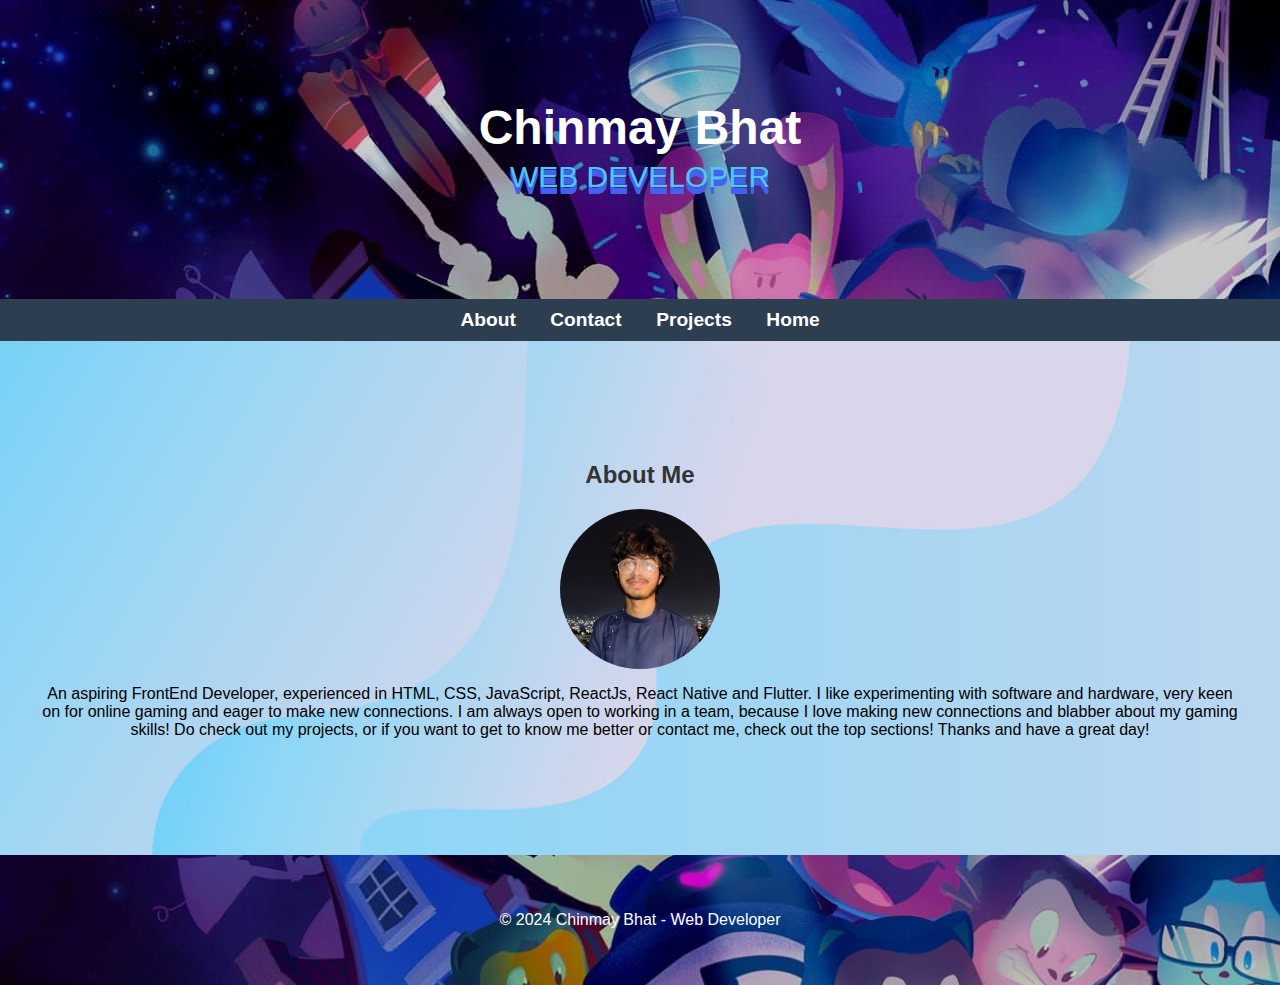
<file: index.html>
<!DOCTYPE html>
<html lang="en">
<head>
    <meta charset="UTF-8">
    <meta name="viewport" content="width=device-width, initial-scale=1.0">
    <link rel="stylesheet" href="style.css">
    <title>Chinmay Bhat - Web Developer</title>
</head>
<body>
    <header>
        <div class="container">
            <h1>Chinmay Bhat</h1>
            <p class="bouncing-text"><span class="W">W</span><span class="E">E</span><span class="B">B</span><span class="D"> D</span><span class="E">E</span><span class="V">V</span><span class="E">E</span><span class="L">L</span><span class="O">O</span><span class="P">P</span><span class="E">E</span><span class="R">R</span></p>
        </div>
    </header>

    <nav>
        <ul>
            <li><a href="./about.html">About</a></li>
            <li><a href="./contact.html">Contact</a></li>
            <li><a href="./project.html">Projects</a></li>
            <li><a href="./index.html">Home</a></li>
        </ul>
    </nav>

    <section id="about">
        <div class="container">
            <h2>About Me</h2>
            <img style="border-radius: 50%; margin-left: auto; margin-right: auto; display: block; height: 10rem; width: 10rem;" src="pp.jpg">
            <p style="text-align: center;">An aspiring FrontEnd Developer, experienced in HTML, CSS, JavaScript, ReactJs, React Native and Flutter. I like experimenting with software and hardware, very keen on for online gaming and eager to make new connections. I am always open to working in a team, because I love making new connections and blabber about my gaming skills! Do check out my projects, or if you want to get to know me better or contact me, check out the top sections! Thanks and have a great day!</p>
        </div>
    </section>




    <footer>
        <div class="container">
            <p>&copy; 2024 Chinmay Bhat - Web Developer</p>
        </div>
    </footer>

    <script src="script.js"></script>
</body>
</html>
</file>
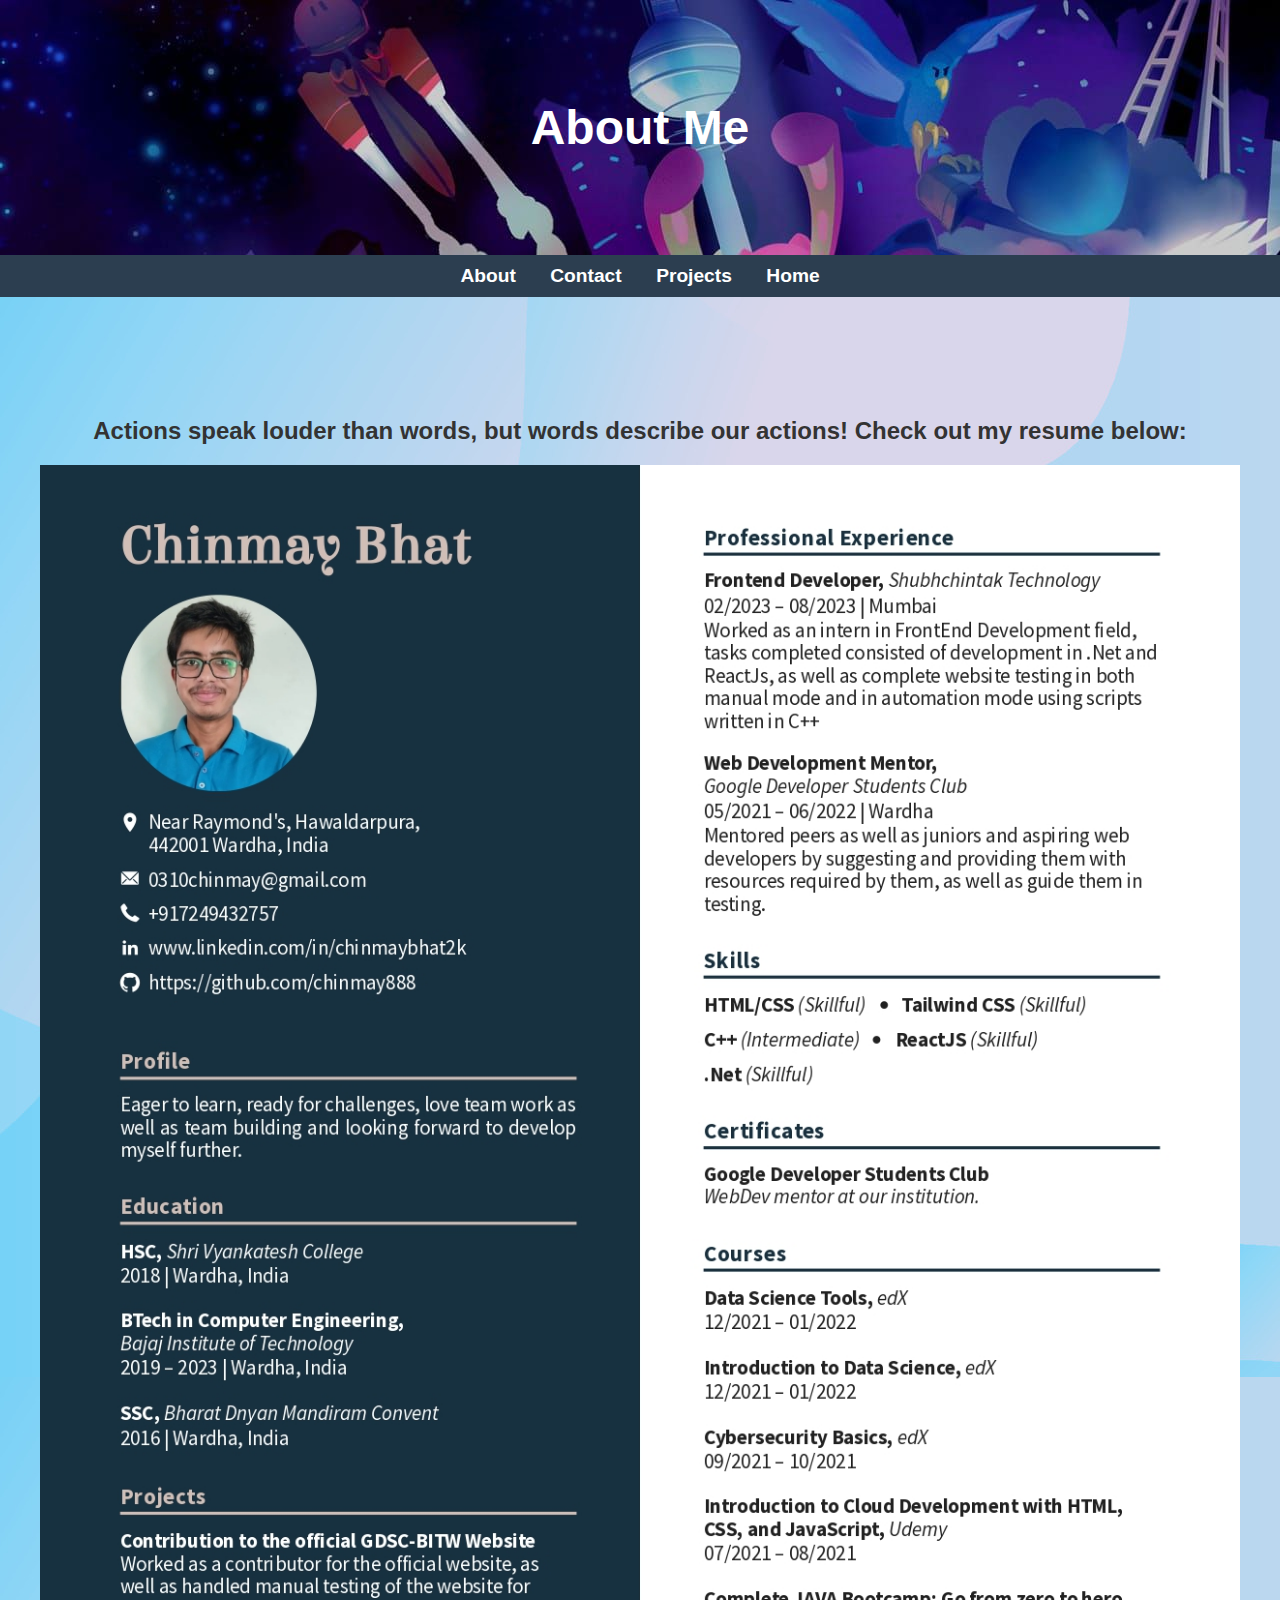
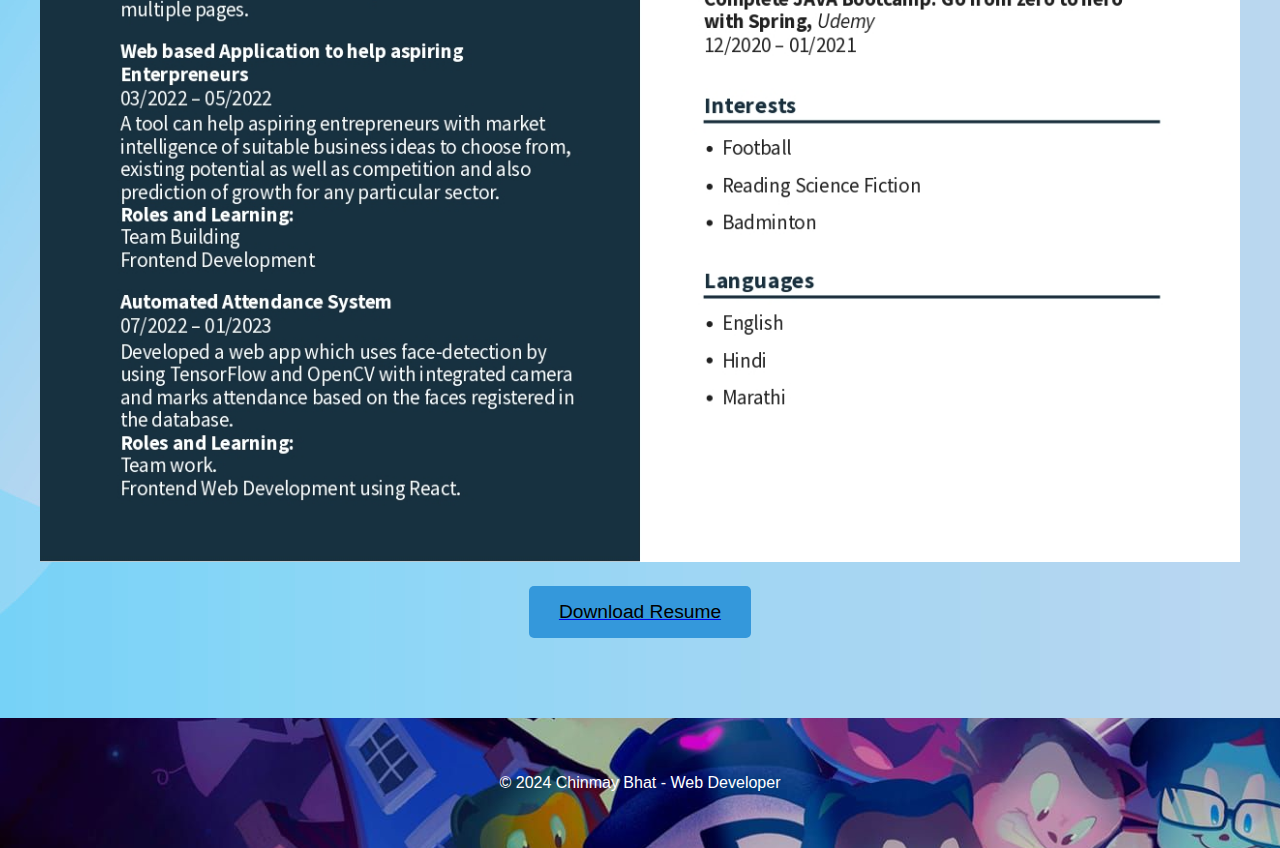
<file: about.html>
<!DOCTYPE html>
<html lang="en">
<head>
    <meta charset="UTF-8">
    <meta name="viewport" content="width=device-width, initial-scale=1.0">
    <link rel="stylesheet" href="style.css">
    <title>Chinmay Bhat - Web Developer</title>
</head>
<body>
    <header>
        <div class="container">
            <h1>About Me</h1>
        </div>
    </header>

    <nav>
        <ul>
            <li><a href="./about.html">About</a></li>
            <li><a href="./contact.html">Contact</a></li>
            <li><a href="./project.html">Projects</a></li>
            <li><a href="./index.html">Home</a></li>
        </ul>
    </nav>

    <section id="about">
        <div class="container">
            <h2>Actions speak louder than words, but words describe our actions! Check out my resume below:</h2>
           
            <img src="resume.jpg">
        </div>
        <a href="resume.pdf"><button>Download Resume</button></a>
    </section>




    <footer>
        <div class="container">
            <p>&copy; 2024 Chinmay Bhat - Web Developer</p>
        </div>
    </footer>

    <script src="script.js"></script>
</body>
</html>
</file>
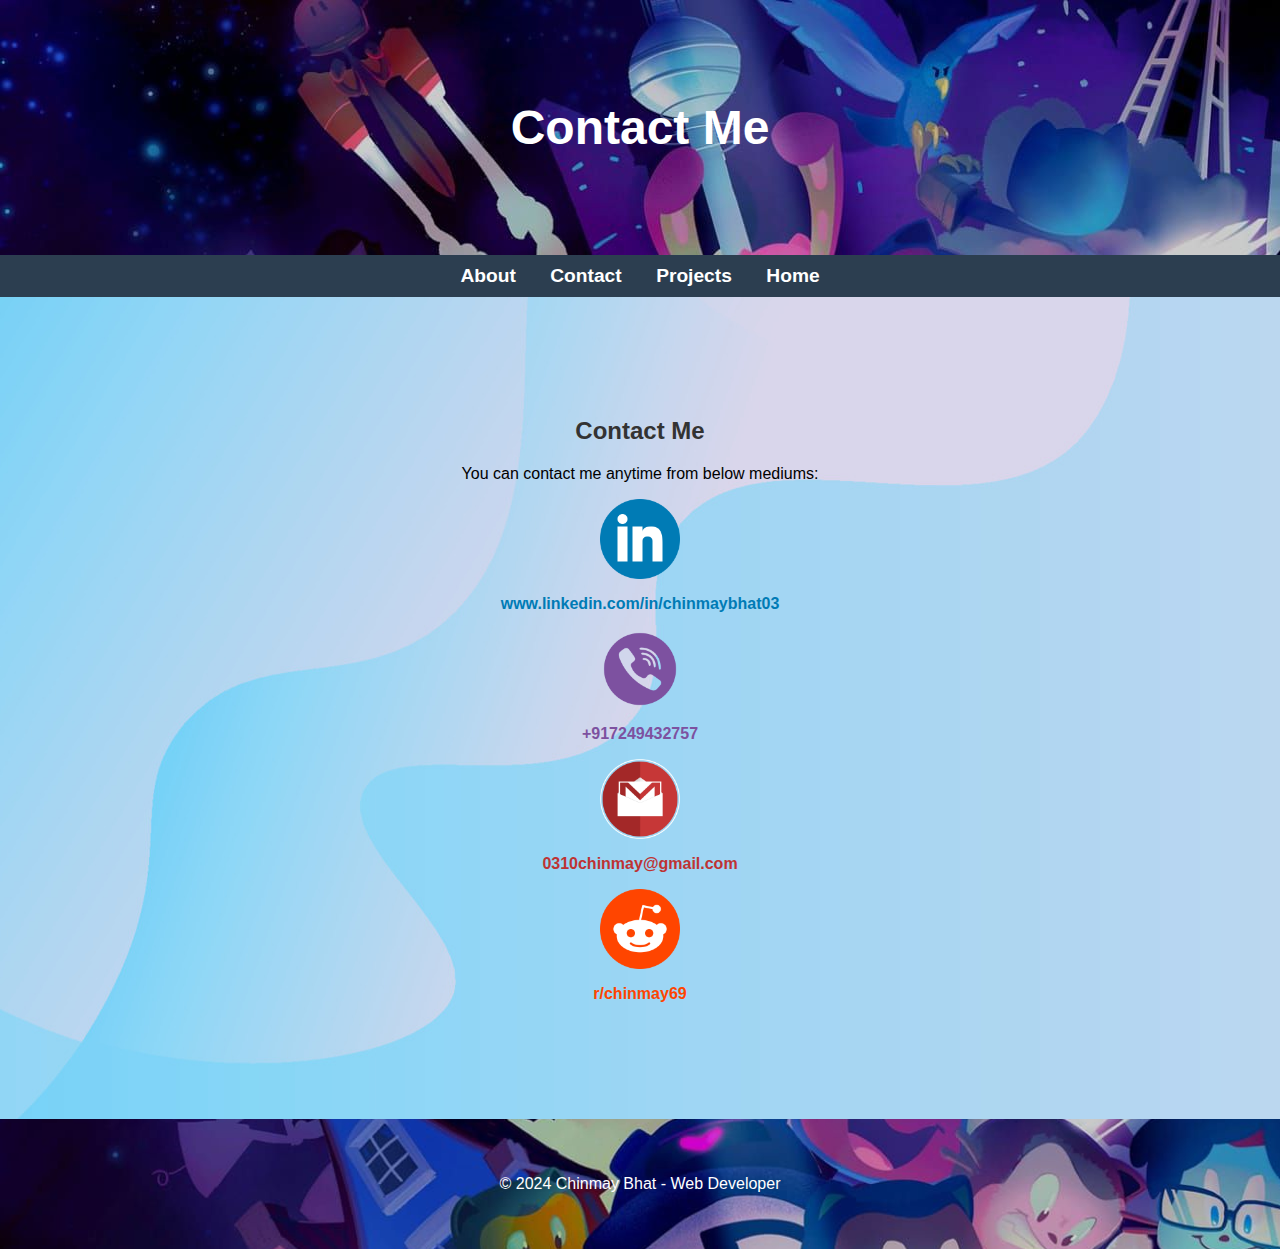
<file: contact.html>
<!DOCTYPE html>
<html lang="en">
<head>
    <meta charset="UTF-8">
    <meta name="viewport" content="width=device-width, initial-scale=1.0">
    <link rel="stylesheet" href="style.css">
    <title>Chinmay Bhat - Web Developer</title>
</head>
<body>
    <header>
        <div class="container">
            <h1>Contact Me</h1>
        </div>
    </header>

    <nav>
        <ul>
            <li><a href="./about.html">About</a></li>
            <li><a href="./contact.html">Contact</a></li>
            <li><a href="./project.html">Projects</a></li>
            <li><a href="./index.html">Home</a></li>
        </ul>
    </nav>

    <section id="about">
        <div class="container">
            <h2>Contact Me</h2>
           
            <p style="text-align: center;">You can contact me anytime from below mediums:</p>
            <img style="width: 5rem; height: 5rem; display: block; margin-left: auto; margin-right: auto;" src="linkedin.png">
            <p style="text-align: center; color: #007bb5; font-weight: bold;">www.linkedin.com/in/chinmaybhat03</p> 

            <img style="width: 5rem; height: 5rem; display: block; margin-left: auto; margin-right: auto;" src="phone.png">
            <p style="text-align: center; color: #7d51a0; font-weight: bold;">+917249432757</p> 

            <img style="width: 5rem; height: 5rem; display: block; margin-left: auto; margin-right: auto;" src="email.png">
            <p style="text-align: center; color: #be3333; font-weight: bold;">0310chinmay@gmail.com</p> 

            <img style="width: 5rem; height: 5rem; display: block; margin-left: auto; margin-right: auto;" src="reddit.png">
            <p style="text-align: center; color: #ff4500; font-weight: bold;">r/chinmay69</p> 
        </div>
    </section>




    <footer>
        <div class="container">
            <p>&copy; 2024 Chinmay Bhat - Web Developer</p>
        </div>
    </footer>

    <script src="script.js"></script>
</body>
</html>
</file>
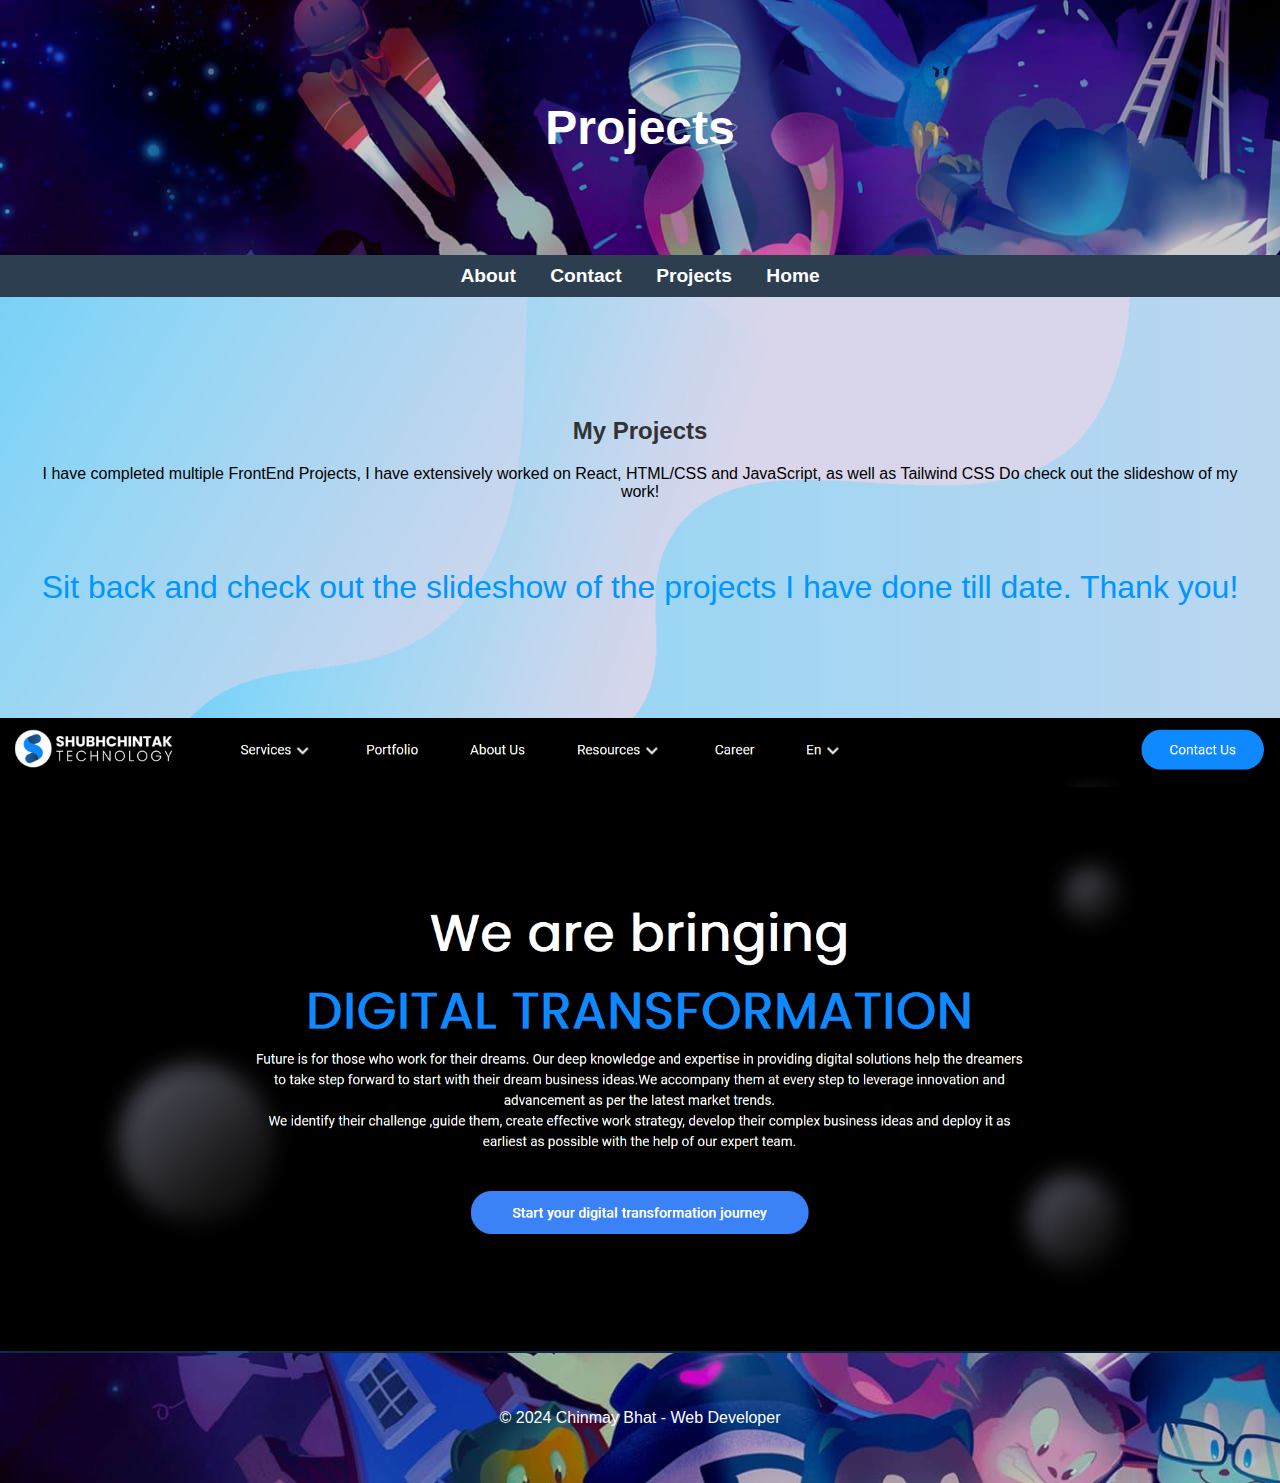
<file: project.html>
<!DOCTYPE html>
<html lang="en">
<head>
    <meta charset="UTF-8">
    <meta name="viewport" content="width=device-width, initial-scale=1.0">
    <link rel="stylesheet" href="style.css">
    <title>Chinmay Bhat - Web Developer</title>
</head>
<body>
    <header>
        <div class="container">
            <h1>Projects</h1>
            
        </div>
    </header>

    <nav>
        <ul>
            <li><a href="./about.html">About</a></li>
            <li><a href="./contact.html">Contact</a></li>
            <li><a href="./project.html">Projects</a></li>
            <li><a href="./index.html">Home</a></li>
        </ul>
    </nav>

    <section id="about">
        <div class="container">
            <h2>My Projects</h2>
            <p style="text-align: center;">I have completed multiple FrontEnd Projects, I have extensively worked on React, HTML/CSS and JavaScript, as well as Tailwind CSS Do check out the slideshow of my work!</p>
        </div>
        <p style="font-size: 2rem; text-align: center; color: rgb(0, 149, 255);">Sit back and check out the slideshow of the projects I have done till date. Thank you!</p>
    </section>
    
    <div class="slider-container">
        <div class="slider">
            <div class="slide" id="slide1">
                <img src="image1.png" alt="Image 1">
            </div>
            <div class="slide" id="slide2">
                <img src="image2.png" alt="Image 2">
            </div>
            <div class="slide" id="slide3">
                <img src="image3.png" alt="Image 3">
            </div>
            <div class="slide" id="slide4">
                <img src="image4.png" alt="Image 3">
            </div>
            <div class="slide" id="slide5">
                <img src="image5.png" alt="Image 3">
            </div>
            <div class="slide" id="slide6">
                <img src="image6.png" alt="Image 3">
            </div>
            <div class="slide" id="slide7">
                <img src="image7.png" alt="Image 3">
            </div>
            <div class="slide" id="slide8">
                <img src="image8.png" alt="Image 3">
            </div>
            <div class="slide" id="slide9">
                <img src="image9.png" alt="Image 3">
            </div>
            <div class="slide" id="slide10">
                <img src="image10.png" alt="Image 3">
            </div>
            <div class="slide" id="slide11">
                <img src="image11.png" alt="Image 3">
            </div>
            <div class="slide" id="slide12">
                <img src="image12.png" alt="Image 3">
            </div>
            <div class="slide" id="slide13">
                <img src="image13.png" alt="Image 3">
            </div>
            
        </div>
    </div>





    <footer>
        <div class="container">
            <p>&copy; 2024 Chinmay Bhat - Web Developer</p>
        </div>
    </footer>

    <script src="script.js"></script>
</body>
</html>
</file>
<file: style.css>
body {
    font-family: 'Montserrat', sans-serif;
    margin: 0;
    padding: 0;
    box-sizing: border-box;
}

.container {
    max-width: 1200px;
    margin: 0 auto;
    padding: 20px;
    background-image: url();
}
#about{
    background-image: url(bg.jpg);
}
header {
    background-color: #3498db; 
    color: #fff;
    text-align: center;
    padding: 80px 0;
    background-image: url(back2.webp);
}

header h1 {
    margin: 0;
    font-size: 3em;
}

header p {
    margin: 5px 0;
    font-size: 1.2em;
}

nav {
    background-color: #2c3e50; 
    text-align: center;
}

nav ul {
    list-style: none;
    margin: 0;
    padding: 10px 0;
}

nav li {
    display: inline;
    margin: 0 15px;
}

nav a {
    text-decoration: none;
    color: #fff;
    font-weight: bold;
    font-size: 1.2em;
    transition: color 0.3s ease-in-out;
}

nav a:hover {
    color: #ecf0f1;
}

section {
    padding: 80px 0;
}

section h2 {
    text-align: center;
    color: #333;
}

.portfolio-item {
    position: relative;
    margin-bottom: 40px;
    overflow: hidden;
    border-radius: 10px;
    box-shadow: 0 8px 16px rgba(0, 0, 0, 0.1);
}

.portfolio-item img {
    width: 100%;
    display: block;
    border-radius: 10px;
    transition: transform 0.3s ease-in-out;
}

.portfolio-item:hover img {
    transform: scale(1.05);
}

.overlay {
    position: absolute;
    top: 0;
    left: 0;
    width: 100%;
    height: 100%;
    display: flex;
    flex-direction: column;
    justify-content: center;
    align-items: center;
    text-align: center;
    opacity: 0;
    background: rgba(52, 152, 219, 0.8); 
    color: #fff;
    transition: opacity 0.3s ease-in-out;
}

.portfolio-item:hover .overlay {
    opacity: 1;
}

.overlay h3,
.overlay p {
    margin: 0;
    color: #fff;
}

.overlay .btn {
    display: inline-block;
    margin-top: 20px;
    padding: 10px 20px;
    background-color: #2c3e50; 
    color: #fff;
    text-decoration: none;
    border-radius: 5px;
    transition: background-color 0.3s ease-in-out;
}

.overlay .btn:hover {
    background-color: #34495e;
}

form {
    display: grid;
    grid-gap: 20px;
}

button {
    display: block;
    margin-left: auto;
    margin-right: auto;
    background-color: #3498db;
    padding: 15px 30px;
    border: none;
    cursor: pointer;
    font-size: 1.2em;
    border-radius: 5px;
    text-decoration: none;
}

footer {
    background-color: #3498db; 
    color: #fff;
    text-align: center;
    padding: 20px 0;
    background-image: url(footer.png);
}



body {
    margin: 0;
    padding: 0;
    font-family: 'Arial', sans-serif;
}

.slider-container {
    width: 100%;
    overflow: hidden;
}

.slider {
    display: flex;
    transition: transform 0.8s ease-in-out;
}

.slide {
    min-width: 100%;
}

img {
    width: 100%;
    height: 100%;
}

/* Bounce */
.bouncing-text {
    position: relative;
    font-size: 30px;
     
  }
  .W, .E, .B, .D, .E, .V, .E, .L, .O, .P, .E, .R{
    color: #4cc9f0;
  text-shadow: 0 3px #4361ee, 0 5px #4361ee, 0 7px #4361ee;
  }

.shadow, .shadow-two {
  position: absolute;
  top:82px;
  z-index:-1;
}

.shadow:before, .shadow:after, .shadow-two:before, .shadow-two:after {
  content:"";
  position: absolute;
  background-color: rgba(0,0,0,0.4);
  width: 50px;
  height:5px;
  border-radius:50%;
  top:0;  
}

.bouncing-text:before {
  left:0;
  animation: scale 1s linear infinite;
}
</file>
